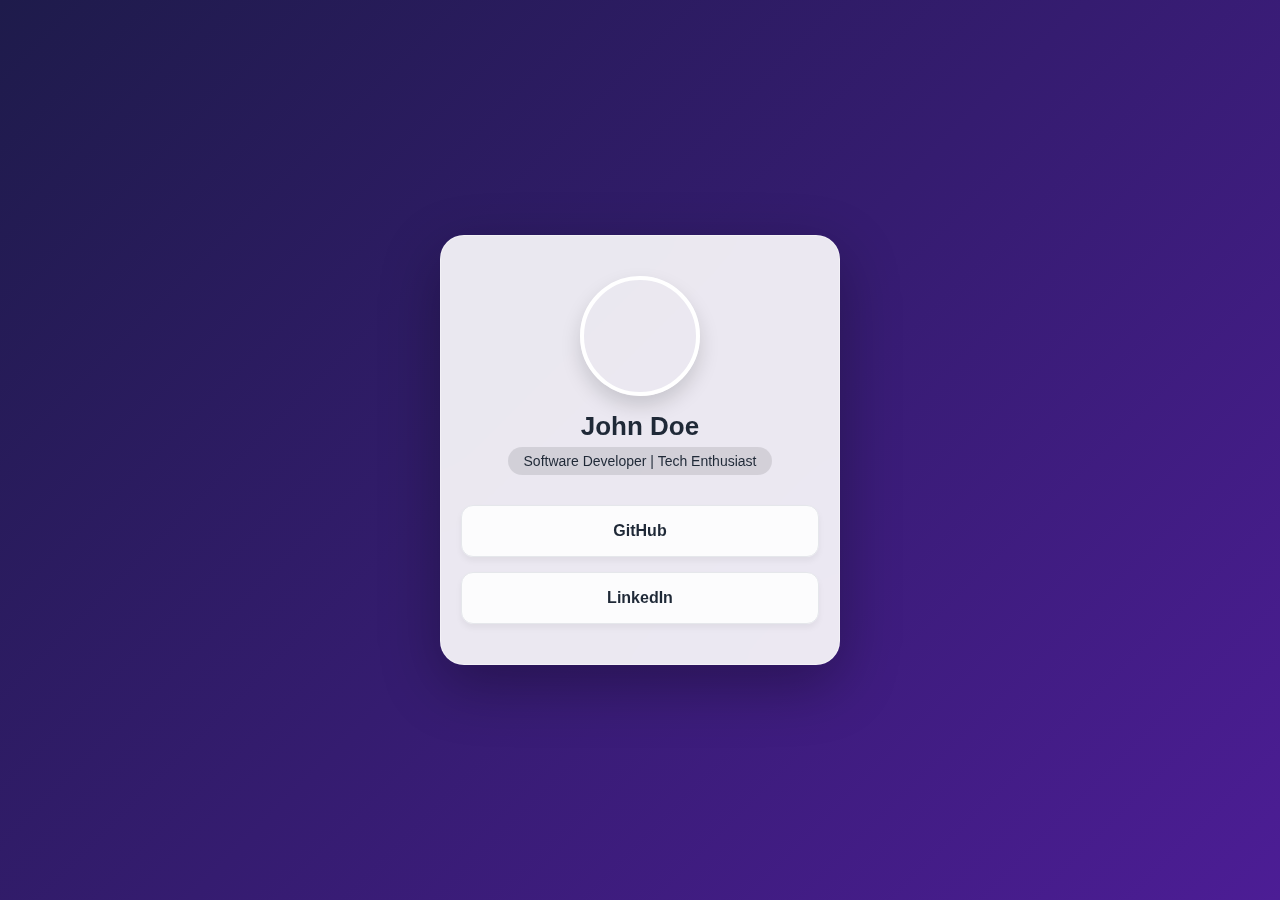
<file: public.html>
<!DOCTYPE html>
<html lang="en">
<head>
    <meta charset="UTF-8">
    <meta name="viewport" content="width=device-width, initial-scale=1.0">
    <title>My Profile</title>
    <link rel="stylesheet" href="style.css">
    <style>
        /* OVERRIDES for the Public Page */
        body {
            /* Reset the grid layout so it's just one full screen */
            display: flex;
            justify-content: center;
            align-items: center;
            min-height: 100vh;
            padding: 20px;
            margin: 0;
            background-image: var(--bg-image, none); /* Dynamic BG */
            background-size: cover;
            background-position: center;
            background-attachment: fixed;
        }

        /* Hide the Editor and Main Container structure */
        .main-container, .editor-section, .preview-section {
            display: none !important;
        }

        /* The Profile Card (simulating the phone, but responsive) */
        .public-card {
            width: 100%;
            max-width: 400px;
            background: rgba(255, 255, 255, 0.9);
            backdrop-filter: blur(20px);
            border-radius: 24px;
            padding: 40px 20px;
            text-align: center;
            box-shadow: 0 20px 60px rgba(0,0,0,0.3);
            border: 1px solid rgba(255,255,255,0.4);
            animation: fadeIn 0.5s ease-out;
        }

        /* Avatar & Text Styling */
        .public-avatar {
            width: 120px; height: 120px;
            border-radius: 50%;
            border: 4px solid white;
            margin: 0 auto 15px;
            background-size: cover; background-position: center;
            box-shadow: 0 10px 20px rgba(0,0,0,0.15);
        }
        h1 { margin: 0 0 5px; font-size: 26px; color: #1f2937; }
        .bio { 
            display: inline-block; padding: 6px 16px; 
            background: rgba(0,0,0,0.1); border-radius: 20px; 
            font-size: 14px; margin-bottom: 30px; 
        }

        /* Links */
        .public-links { display: flex; flex-direction: column; gap: 15px; }
        .link-btn {
            display: block; padding: 16px;
            text-decoration: none; font-weight: bold;
            border-radius: 12px; transition: transform 0.2s;
            box-shadow: 0 4px 6px rgba(0,0,0,0.05);
        }
        .link-btn:hover { transform: scale(1.02); }

        /* Animation */
        @keyframes fadeIn { from { opacity: 0; transform: translateY(20px); } to { opacity: 1; transform: translateY(0); } }
    </style>
</head>
<body>

    <div class="public-card" id="profileContainer">
        </div>

    <script>
        // 1. Get Data from LocalStorage
        const savedData = localStorage.getItem('linkstack-data');
        
        if (savedData) {
            const state = JSON.parse(savedData);
            const container = document.getElementById('profileContainer');

            // 2. Apply Theme Background to BODY
            if (state.themeImage) {
                document.body.style.backgroundImage = `url('${state.themeImage}')`;
            } else {
                document.body.style.background = "linear-gradient(135deg, #1e1b4b 0%, #4c1d95 100%)";
            }

            // 3. Determine Colors (Dark vs Light text)
            const isWhiteText = state.themeTextColor === 'white';
            const textColor = isWhiteText ? 'white' : '#1f2937';
            const bioBg = isWhiteText ? 'rgba(255,255,255,0.2)' : 'rgba(0,0,0,0.1)';
            
            // Link Styles
            const linkStyle = isWhiteText 
                ? 'background: rgba(255,255,255,0.15); border: 1px solid rgba(255,255,255,0.3); color: white;' 
                : 'background: rgba(255,255,255,0.85); border: 1px solid #e5e7eb; color: #1f2937;';

            // 4. Build HTML
            container.innerHTML = `
                <div class="public-avatar" style="background-image: url('${state.image || ""}');"></div>
                <h1 style="color: ${textColor}; text-shadow: ${isWhiteText ? '0 2px 4px rgba(0,0,0,0.5)' : 'none'}">${state.name}</h1>
                <p class="bio" style="color: ${textColor}; background: ${bioBg};">${state.bio}</p>
                
                <div class="public-links">
                    ${state.links.map(link => `
                        <a href="${link.url}" target="_blank" class="link-btn" style="${linkStyle}">
                            ${link.title}
                        </a>
                    `).join('')}
                </div>
            `;

            // Adjust Card Background for Dark Mode transparency
            if (isWhiteText) {
                container.style.background = "rgba(0, 0, 0, 0.2)"; // Dark glass
                container.style.border = "1px solid rgba(255,255,255,0.2)";
            }

        } else {
            document.body.innerHTML = "<h2 style='color:white; text-align:center;'>No profile found. Go back to the builder!</h2>";
        }
    </script>
</body>
</html>
</file>
<file: style.css>
:root {
    --primary: #6366f1; /* Indigo color */
    --bg-color: #f3f4f6;
    --text-dark: #1f2937;
    --phone-border: #111827;
}

* { box-sizing: border-box; margin: 0; padding: 0; }

/* style.css */

body {
    font-family: 'Inter', sans-serif;
    
    /* NEW: Beautiful Mesh Background */
    background-color: #eef2ff; /* Light Indigo Base */
    background-image: 
        radial-gradient(at 0% 0%, rgba(99, 102, 241, 0.15) 0px, transparent 50%),
        radial-gradient(at 100% 100%, rgba(168, 85, 247, 0.15) 0px, transparent 50%);
        
    /* Keeps the background still while you scroll */
    background-attachment: fixed; 
    background-size: cover;
    
    /* Layout properties */
    min-height: 100vh;
    display: flex;
    justify-content: center;
    align-items: center;
}

/* --- LAYOUT: Split Screen --- */

.main-container {
    display: grid;
    grid-template-columns: 1fr 1fr;
    width: 90%;
    max-width: 1100px;
    
    /* Fixed height for desktop */
    height: 90vh; 
    
    /* NEW: Glassmorphism Effect */
    background: rgba(255, 255, 255, 0.95); /* 95% Opaque White */
    backdrop-filter: blur(20px); /* Blurs the colors behind it */
    
    border-radius: 24px; /* Slightly rounder */
    
    /* New Shadow: Soft glowing dark shadow */
    box-shadow: 0 20px 60px rgba(0, 0, 0, 0.5);
    border: 1px solid rgba(255, 255, 255, 0.2); /* Subtle white border */
    
    overflow: hidden;
}

/* --- LEFT SIDE: Editor --- */
.editor-section {
    /* NEW: Subtle gradient background */
    background: linear-gradient(to bottom, #ffffff 0%, #f5f3ff 100%);
    
    padding: 40px;
    border-right: 1px solid rgba(0,0,0,0.05); /* Softer border */
    
    /* Ensure scrolling works */
    height: 100%; 
    overflow-y: auto; 
    padding-bottom: 80px; 
}

/* --- BRAND HEADER CARD --- */
.editor-section .header {
    /* The Magic Gradient: Indigo to Purple */
    background: linear-gradient(135deg, #6366f1 0%, #a855f7 100%);
    
    /* Spacing and Shape */
    padding: 30px;
    border-radius: 16px;
    margin-bottom: 30px;
    
    /* Text Colors */
    color: white;
    text-align: center;
    
    /* The "Glow" Effect */
    box-shadow: 0 10px 20px rgba(99, 102, 241, 0.3);
    border: 1px solid rgba(255,255,255,0.1);
}

/* Force the H1 inside the header to be white */
.editor-section .header h1 {
    color: white;
    margin-bottom: 5px;
    font-size: 28px;
    letter-spacing: -0.5px;
}

/* Force the paragraph to be slightly transparent white */
.editor-section .header p {
    color: rgba(255, 255, 255, 0.9);
    font-size: 14px;
    margin: 0;
    font-weight: 500;
}

h1 { color: var(--text-dark); margin-bottom: 5px; }
h3 { margin-top: 20px; margin-bottom: 10px; font-size: 16px; color: #6b7280; }
hr { border: 0; border-top: 1px solid #e5e7eb; margin: 25px 0; }

.form-group { margin-bottom: 20px; }
label { display: block; font-size: 12px; font-weight: 600; color: #6b7280; margin-bottom: 5px; text-transform: uppercase; }

input {
    width: 100%;
    padding: 12px;
    border: 2px solid #e5e7eb;
    border-radius: 8px;
    font-size: 14px;
    transition: 0.2s;
}
input:focus { border-color: var(--primary); outline: none; }

.add-btn {
    width: 100%;
    padding: 12px;
    background: var(--primary);
    color: white;
    border: none;
    border-radius: 8px;
    font-weight: 600;
    cursor: pointer;
    margin-top: 10px;
}
.add-btn:hover { opacity: 0.9; }

/* --- RIGHT SIDE: Phone Preview --- */
.preview-section {
    background-color: #eef2ff; /* Light Indigo Tint */
    display: flex;
    justify-content: center;
    align-items: center;
}

/* The Fake iPhone */
.phone-frame {
    height: 550px;
    width: 300px;   
    border: 12px solid var(--phone-border);
    border-radius: 40px;
    background: white;
    position: relative;
    overflow: hidden; 
    box-shadow: 0 20px 50px rgba(0,0,0,0.2);
    margin: 0 auto;
}

/* The Notch */
.phone-notch {
    width: 120px;
    height: 20px;
    background: var(--phone-border);
    position: absolute;
    top: 0;
    left: 50%;
    transform: translateX(-50%);
    border-bottom-left-radius: 12px;
    border-bottom-right-radius: 12px;
    z-index: 10;
}

/* The Screen Content */
.phone-screen {
    padding: 40px 20px;
    text-align: center;
    height: 100%;
    overflow-y: auto;   
    background-color: #f3f4f6; /* Fallback color */
    background-size: cover;
    background-position: center;
    text-shadow: 0 2px 10px rgba(0,0,0,0.2); 
    transition: background 0.3s ease; /* Smooth transition when changing themes */
}

.avatar-circle {
    width: 100px;
    height: 100px;
    background-color: #ddd; /* Default grey color */
    border-radius: 50%;
    margin: 10px auto;
    background-position: center;
    background-size: cover; /* Ensures image covers the circle */
    background-repeat: no-repeat;
    border: 4px solid white; /* Adds a nice border */
    box-shadow: 0 5px 15px rgba(0,0,0,0.1);
}

.profile-header h2 { font-size: 20px; margin-bottom: 5px; }
.profile-header p { font-size: 14px; color: #6b7280; margin-bottom: 25px; }

/* Preview Links */
.link-card {
    display: block;
    background: white;
    padding: 12px;
    margin-bottom: 10px;
    border: 1px solid #e5e7eb;
    border-radius: 8px;
    text-decoration: none;
    color: var(--text-dark);
    font-weight: 600;
    box-shadow: 0 2px 5px rgba(0,0,0,0.05);
    transition: 0.2s;
    width: 75%;
    margin: 0 auto 10px auto;
}
.link-card:hover { transform: translateY(-2px); box-shadow: 0 4px 10px rgba(0,0,0,0.1); }

.theme-buttons { display: flex; gap: 10px; margin-top: 5px; }
.theme-buttons button {
    width: 30px; 
    height: 30px; 
    border-radius: 50%; 
    border: 2px solid #ddd; 
    cursor: pointer;
}
.theme-buttons button:hover { transform: scale(1.1); }


/* --- MOBILE RESPONSIVENESS (Tablets & Phones) --- */
@media (max-width: 900px) {
    
    /* 1. Reset the Body Layout */
    body {
        height: auto; /* Allow the page to scroll naturally */
        display: block; /* Stop trying to center everything */
        padding: 20px 10px; /* Add breathing room on edges */
    }

    /* 2. Stack the Main Container */
    .main-container {
        display: flex;
        flex-direction: column; /* Stack Editor on top of Preview */
        height: auto; /* Remove the fixed height */
        width: 100%;
        overflow: visible; /* Stop hiding content that flows out */
    }

    /* 3. Adjust the Editor (Top Section) */
    .editor-section {
        width: 100%;
        border-right: none; /* Remove the vertical line */
        border-bottom: 2px solid #e5e7eb; /* Add a horizontal divider */
        padding: 20px;
        /* On mobile, we want the whole page to scroll, not just this div */
        overflow-y: visible; 
    }

    /* 4. Adjust the Preview (Bottom Section) */
    .preview-section {
        width: 100%;
        padding: 60px 0; /* Give the phone lots of space */
        background-color: #f3f4f6; /* Make the bottom distinct */
    }

    /* 5. Shrink the Phone slightly for small screens */
    .phone-frame {
        /* Use transform to shrink it safely if the screen is really narrow */
        transform: scale(0.9); 
        box-shadow: 0 10px 30px rgba(0,0,0,0.15); /* Softer shadow on mobile */
    }
}

/* --- TEXT VISIBILITY HELPERS --- */

/* Class for White Text (use on dark/busy images) */
.text-pop-white {
    color: white !important;
    text-shadow: 0 2px 4px rgba(0,0,0,0.7), 0 0 10px rgba(0,0,0,0.3); /* Double shadow for extra pop */
}

/* Class for Dark Text (use on light images) */
.text-pop-dark {
    color: #1f2937 !important;
    text-shadow: 0 1px 2px rgba(255,255,255,0.8); /* White glow behind dark text */
}

/* Make the Bio a bit more readable by adding a subtle background pill */
.profile-header p {
    display: inline-block; /* Only wrap the text, not full width */
    padding: 4px 12px;
    border-radius: 20px;
    background: rgba(0,0,0,0.1); /* Very subtle dark tint */
    backdrop-filter: blur(2px); /* Blur the image slightly behind text */
    margin-top: 5px;
    max-width: 90%;
}

.export-btn {
    width: 100%;
    padding: 12px; 
    background: #10b981; 
    color: white;
    border: none;
    border-radius: 8px;
    font-weight: 600; /* Slightly less bold */
    font-size: 14px; 
    cursor: pointer;
    transition: 0.2s;
    box-shadow: 0 4px 6px rgba(16, 185, 129, 0.2);
    display: flex;
    justify-content: center;
    align-items: center;
    gap: 8px;
}

.export-btn:hover {
    background: #059669;
    transform: translateY(-1px);
}

.export-section {
    text-align: center; /* Centers the H3 and Paragraph text */
    margin-top: 30px;   /* Adds some space above it */
    padding-top: 20px;
    border-top: 1px solid #e5e7eb; /* Optional: Adds a subtle divider line */
}

.export-section h3 {
    margin-bottom: 5px;
    color: var(--text-dark);
}
</file>
